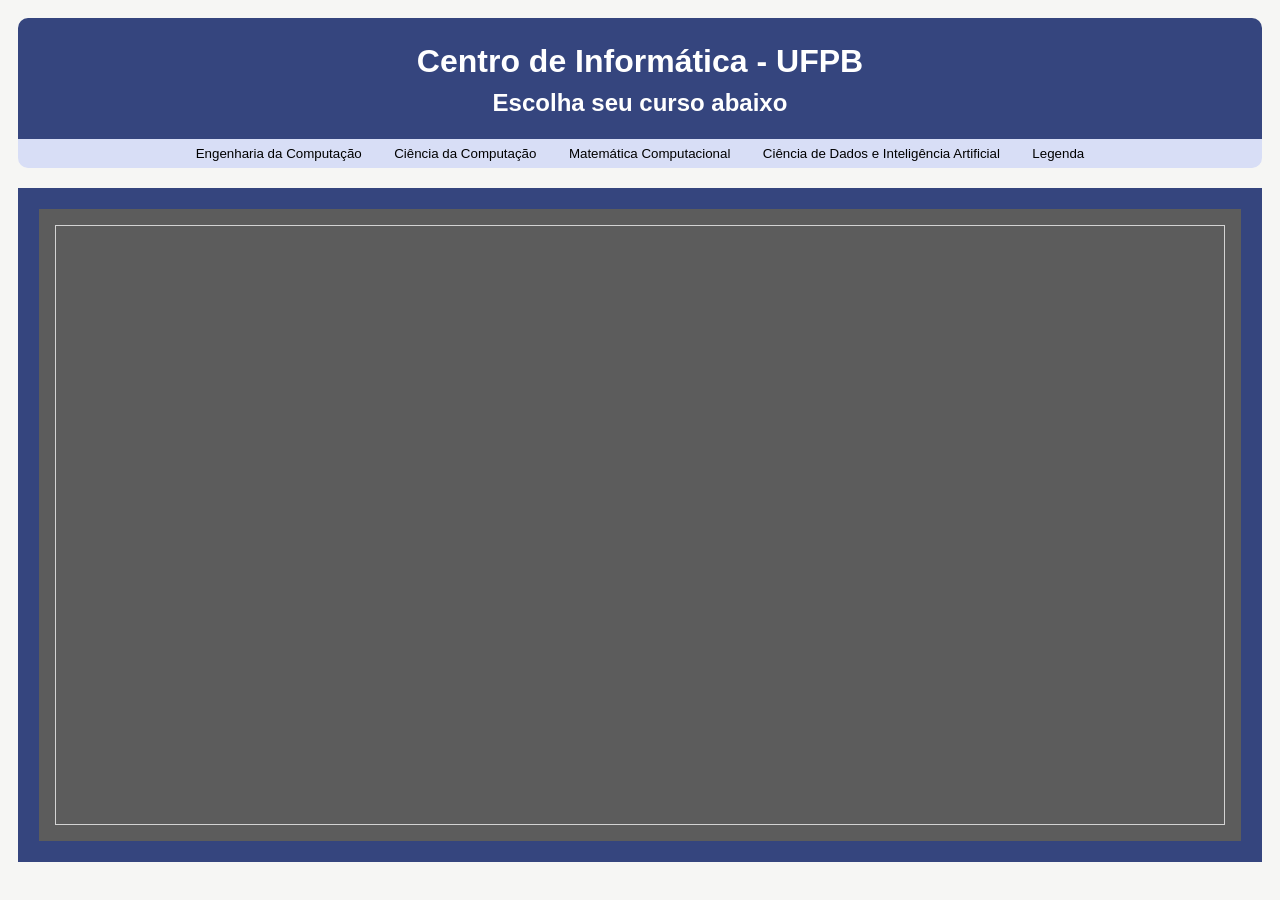
<file: index.html>
<!DOCTYPE html>
<html lang="pt-br">
    <head>
        <meta charset="UTF-8" />
        <meta name="viewport" content="width=device-width, initial-scale=1.0" />
        <script type="text/javascript" src="js/vis.min.js"></script>
        <link href="css/vis.min.css" rel="stylesheet" type="text/css"/>
        <link type="text/css" rel="stylesheet" href="css/site.css">
        <title>Grafo de dependências - CI UFPB</title>
    </head>

    <body>
        <div class="header">
            <h1>Centro de Informática - UFPB </h1>
            <h2 id="curso"></h2>
        
        </div>
        <div class="topnav">
            <button class="button radio" id="compt" onclick="mycall=false;changecompt();toggleButton(this);">Engenharia da Computação</button>
            <button class="button radio" id="cien" onclick="mycall=false;changecien();toggleButton(this);">Ciência da Computação</button> 
            <button class="button radio" id="mat" onclick="mycall=false;changemat();toggleButton(this);">Matemática Computacional</button> 
            <button class="button radio" id="dados" onclick="mycall=false;changedados();toggleButton(this);">Ciência de Dados e Inteligência Artificial</button> 
            <a href="#legenda">
                <button class="button radio">Legenda</button>
            </a>
        </div>
        <div class="row">
            <div class="rightcolumn">
              <div class="card">
                <div class="row">
                    <div class="infoBorder center">
                        <div id="mynetwork"></div>
                        <pre id="eventSpan" style="display:none"></pre>
                    </div>    
                  </div>
              </div>
            </div>
        </div>
        
        <div class="modal" id="legenda" tabindex="-1">
            <a href="#" class="modal__overlay" aria-label="Fechar"></a>
            <div class="modal__content">
                <div class="card">
                <h3>Legenda</h3>
                <ul>
                    <li>Cada coluna é referente a um período</li>
                    <li>Vermelho - Matéria não pode ser feita</li>
                    <li>Azul - Matéria pode ser feita</li>
                    <li>Verde - Matéria concluída</li>
                </ul>
                <h3>Dicas</h3>
                <ul>
                    <li>É Recomendado o uso através do computador.</li>
                    <li>Use o botão de rolagem para dar zoom e ter uma melhor visualização.</li>
                    <li>É possível marcar disciplinas mesmo sem ter os pré-requisitos necessários.</li>
                    <li>É possível reordenar as disciplinas no "eixo" do período, arrastando para cima ou para baixo.</li>
                    <li>Ao colocar o mouse em cima de uma disciplina, é possivel ver o nome e código.</li>
                    <li>Ao clicar e/ou arrastar uma disciplina, as arestas que incidem ascendem e são destacadas mostrando seus respectivos pré-requisitos.</li>
                 </ul>
                </div>
            </div>
        </div>

        <script type="text/javascript" src="js/compt.js"></script>
        <script type="text/javascript" src="js/cookie.js"></script>  
        <script type="text/javascript" src="js/graph.js"></script>
        <script type="text/javascript" src="js/cien.js"></script>
        <script type="text/javascript" src="js/mat.js"></script>
        <script type="text/javascript" src="js/dados.js"></script>
        <script type="text/javascript" src="js/index.js"></script>
    </body>
</html>
</file>
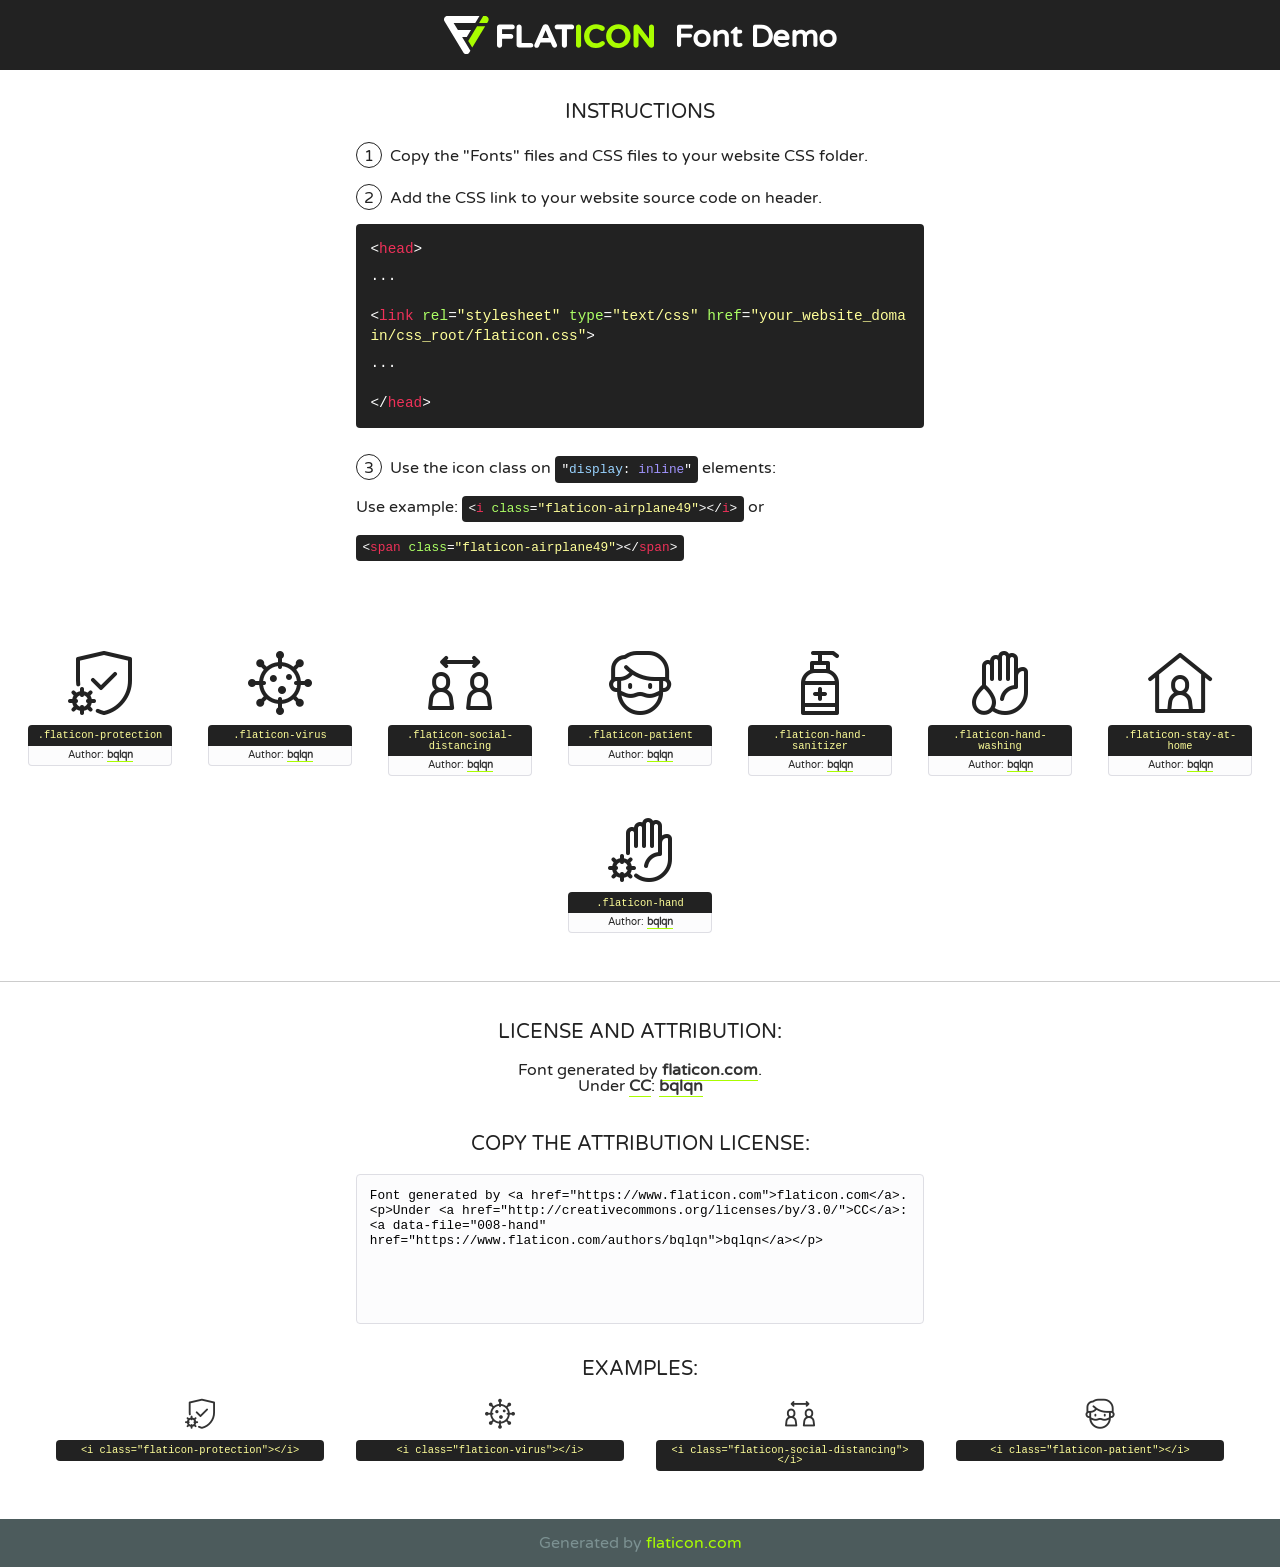
<file: Version 2.0/fonts/flaticon_/font/flaticon.html>
<!DOCTYPE html>
<!--
  Flaticon icon font: Flaticon
  Creation date: 30/07/2020 04:12
-->
<html>
<!DOCTYPE html>
<html>

<head>
    <title>Flaticon WebFont</title>
    <link href="http://fonts.googleapis.com/css?family=Varela+Round" rel="stylesheet" type="text/css" />
    <link rel="stylesheet" type="text/css" href="flaticon.css">
    <meta charset="UTF-8">
    <style>
    html, body, div, span, applet, object, iframe,
    h1, h2, h3, h4, h5, h6, p, blockquote, pre,
    a, abbr, acronym, address, big, cite, code,
    del, dfn, em, img, ins, kbd, q, s, samp,
    small, strike, strong, sub, sup, tt, var,
    b, u, i, center,
    dl, dt, dd, ol, ul, li,
    fieldset, form, label, legend,
    table, caption, tbody, tfoot, thead, tr, th, td,
    article, aside, canvas, details, embed, 
    figure, figcaption, footer, header, hgroup, 
    menu, nav, output, ruby, section, summary,
    time, mark, audio, video {
        margin: 0;
        padding: 0;
        border: 0;
        font-size: 100%;
        font: inherit;
        vertical-align: baseline;
    }
    /* HTML5 display-role reset for older browsers */
    article, aside, details, figcaption, figure, 
    footer, header, hgroup, menu, nav, section {
        display: block;
    }
    body {
        line-height: 1;
    }
    ol, ul {
        list-style: none;
    }
    blockquote, q {
        quotes: none;
    }
    blockquote:before, blockquote:after,
    q:before, q:after {
        content: '';
        content: none;
    }
    table {
        border-collapse: collapse;
        border-spacing: 0;
    }
    body {
        font-family: 'Varela Round', Helvetica, Arial, sans-serif;
        font-size: 16px;
        color: #222;
    }
    a {
        color: #333;
        border-bottom: 1px solid #a9fd00;
        font-weight: bold;
        text-decoration: none;
    }
    * {
        -moz-box-sizing: border-box;
        -webkit-box-sizing: border-box;
        box-sizing: border-box;
        margin: 0;
        padding: 0;
    }
    [class^="flaticon-"]:before, [class*=" flaticon-"]:before, [class^="flaticon-"]:after, [class*=" flaticon-"]:after {
        font-family: Flaticon;
        font-size: 30px;
        font-style: normal;
        margin-left: 20px;
        color: #333;
    }
    .wrapper {
        max-width: 600px;
        margin: auto;
        padding: 0 1em;
    }
    .title {
        font-size: 1.25em;
        text-align: center;
        margin-bottom: 1em;
        text-transform: uppercase;
    }
    header {
        text-align: center;
        background-color: #222;
        color: #fff;
        padding: 1em;
    }
    header .logo {
        width: 210px;
        height: 38px;
        display: inline-block;
        vertical-align: middle;
        margin-right: 1em;
        border: none;
    }
    header strong {
        font-size: 1.95em;
        font-weight: bold;
        vertical-align: middle;
        margin-top: 5px;
        display: inline-block;
    }
    .demo {
        margin: 2em auto;
        line-height: 1.25em;
    }
    .demo ul li {
        margin-bottom: 1em;
    }
    .demo ul li .num {
        color: #222;
        border-radius: 20px;
        display: inline-block;
        width: 26px;
        padding: 3px;
        height: 26px;
        text-align: center;
        margin-right: 0.5em;
        border: 1px solid #222;
    }
    .demo ul li code {
        background-color: #222;
        border-radius: 4px;
        padding: 0.25em 0.5em;
        display: inline-block;
        color: #fff;
        font-family: Consolas,Monaco,Lucida Console,Liberation Mono,DejaVu Sans Mono,Bitstream Vera Sans Mono,Courier New, monospace;
        font-weight: lighter;
        margin-top: 1em;
        font-size: 0.8em;
        word-break: break-all;
    }
    .demo ul li code.big {
        padding: 1em;
        font-size: 0.9em;
    }
    .demo ul li code .red {
        color: #EF3159;
    }
    .demo ul li code .green {
        color: #ACFF65;
    }
    .demo ul li code .yellow {
        color: #FFFF99;
    }
    .demo ul li code .blue {
        color: #99D3FF;
    }
    .demo ul li code .purple {
        color: #A295FF;
    }
    .demo ul li code .dots {
        margin-top: 0.5em;
        display: block;
    }
    #glyphs {
        border-bottom: 1px solid #ccc;
        padding: 2em 0;
        text-align: center;
    }
    .glyph {
        display: inline-block;
        width: 9em;
        margin: 1em;
        text-align: center;
        vertical-align: top;
        background: #FFF;
    }
    .glyph .glyph-icon {
        padding: 10px;
        display: block;
        font-family:"Flaticon";
        font-size: 64px;
        line-height: 1;
    }
    .glyph .glyph-icon:before {
        font-size: 64px;
        color: #222;
        margin-left: 0;
    }
    .class-name {
        font-size: 0.65em;
        background-color: #222;
        color: #fff;
        border-radius: 4px 4px 0 0;
        padding: 0.5em;
        color: #FFFF99;
        font-family: Consolas,Monaco,Lucida Console,Liberation Mono,DejaVu Sans Mono,Bitstream Vera Sans Mono,Courier New, monospace;
    }
    .author-name {
        font-size: 0.6em;
        background-color: #fcfcfd;
        border: 1px solid #DEDEE4;
        border-top: 0;
        border-radius: 0 0 4px 4px;
        padding: 0.5em;
    }
    .class-name:last-child {
        font-size: 10px;
        color:#888;
    }
    .class-name:last-child a {
        font-size: 10px;
        color:#555;
    }
    .class-name:last-child a:hover {
        color:#a9fd00;
    }
    .glyph > input {
        display: block;
        width: 100px;
        margin: 5px auto;
        text-align: center;
        font-size: 12px;
        cursor: text;
    }
    .glyph > input.icon-input {
        font-family:"Flaticon";
        font-size: 16px;
        margin-bottom: 10px;
    }
    .attribution .title {
        margin-top: 2em;
    }
    .attribution textarea {
        background-color: #fcfcfd;
        padding: 1em;
        border: none;
        box-shadow: none;
        border: 1px solid #DEDEE4;
        border-radius: 4px;
        resize: none;
        width: 100%;
        height: 150px;
        font-size: 0.8em;
        font-family: Consolas,Monaco,Lucida Console,Liberation Mono,DejaVu Sans Mono,Bitstream Vera Sans Mono,Courier New, monospace;
        -webkit-appearance: none;
    }
    .iconsuse {
        margin: 2em auto;
        text-align: center;
        max-width: 1200px;
    }
    .iconsuse:after {
        content: '';
        display: table;
        clear: both;
    }
    .iconsuse .image {
        float: left;
        width: 25%;
        padding: 0 1em;
    }
    .iconsuse .image p {
        margin-bottom: 1em;
    }
    .iconsuse .image span {
        display: block;
        font-size: 0.65em;
        background-color: #222;
        color: #fff;
        border-radius: 4px;
        padding: 0.5em;
        color: #FFFF99;
        margin-top: 1em;
        font-family: Consolas,Monaco,Lucida Console,Liberation Mono,DejaVu Sans Mono,Bitstream Vera Sans Mono,Courier New, monospace;
    }
    #footer {
        text-align: center;
        background-color: #4C5B5C;
        color: #7c9192;
        padding: 1em;
    }
    #footer a {
        border: none;
        color: #a9fd00;
        font-weight: normal;
    }
    @media (max-width: 960px) {
        .iconsuse .image {
            width: 50%;
        }
    }
    @media (max-width: 560px) {
        .iconsuse .image {
            width: 100%;
        }
    }
    </style>
</head>

<body class="characters-off">

    <header>
        <a href="https://www.flaticon.com" target="_blank" class="logo">
            <svg version="1.1" xmlns="http://www.w3.org/2000/svg" xmlns:xlink="http://www.w3.org/1999/xlink" xmlns:a="http://ns.adobe.com/AdobeSVGViewerExtensions/3.0/" viewBox="0 0 560.875 102.036" enable-background="new 0 0 560.875 102.036" xml:space="preserve">
                <defs>
                </defs>
                <g>
                    <g class="letters">
                        <path fill="#ffffff" d="M141.596,29.675c0-3.777,2.985-6.767,6.764-6.767h34.438c3.426,0,6.15,2.728,6.15,6.15
                        c0,3.43-2.724,6.149-6.15,6.149h-27.674v13.091h23.719c3.429,0,6.151,2.724,6.151,6.15c0,3.43-2.723,6.149-6.151,6.149h-23.719
                        v17.574c0,3.773-2.986,6.761-6.764,6.761c-3.779,0-6.764-2.989-6.764-6.761V29.675z"></path>
                        <path fill="#ffffff" d="M193.844,29.149c0-3.781,2.985-6.767,6.764-6.767c3.776,0,6.763,2.985,6.763,6.767v42.957h25.039
                        c3.426,0,6.149,2.726,6.149,6.153c0,3.425-2.723,6.15-6.149,6.15h-31.802c-3.779,0-6.764-2.986-6.764-6.768V29.149z"></path>
                        <path fill="#ffffff" d="M241.891,75.71l21.438-48.407c1.492-3.341,4.215-5.357,7.906-5.357h0.792
                        c3.686,0,6.323,2.017,7.815,5.357l21.439,48.407c0.436,0.967,0.701,1.845,0.701,2.723c0,3.602-2.809,6.501-6.414,6.501
                        c-3.161,0-5.269-1.845-6.499-4.655l-4.132-9.661h-27.059l-4.301,10.102c-1.144,2.631-3.426,4.214-6.237,4.214
                        c-3.517,0-6.24-2.81-6.24-6.325C241.1,77.64,241.451,76.677,241.891,75.71z M279.932,58.666l-8.521-20.297l-8.526,20.297H279.932
                        z"></path>
                        <path fill="#ffffff" d="M314.864,35.387H301.86c-3.429,0-6.239-2.813-6.239-6.238c0-3.429,2.811-6.24,6.239-6.24h39.533
                        c3.426,0,6.237,2.811,6.237,6.24c0,3.425-2.811,6.238-6.237,6.238h-13.001v42.785c0,3.773-2.99,6.761-6.764,6.761
                        c-3.779,0-6.764-2.989-6.764-6.761V35.387z"></path>
                        <path fill="#A9FD00" d="M352.615,29.149c0-3.781,2.985-6.767,6.767-6.767c3.774,0,6.761,2.985,6.761,6.767v49.024
                        c0,3.773-2.987,6.761-6.761,6.761c-3.781,0-6.767-2.989-6.767-6.761V29.149z"></path>
                        <path fill="#A9FD00" d="M374.132,53.836v-0.179c0-17.481,13.178-31.801,32.065-31.801c9.22,0,15.459,2.458,20.557,6.238
                        c1.402,1.054,2.637,2.985,2.637,5.357c0,3.692-2.985,6.59-6.681,6.59c-1.845,0-3.071-0.702-4.044-1.319
                        c-3.776-2.813-7.729-4.393-12.562-4.393c-10.364,0-17.831,8.611-17.831,19.154v0.173c0,10.542,7.291,19.329,17.831,19.329
                        c5.715,0,9.492-1.756,13.359-4.834c1.049-0.874,2.458-1.491,4.039-1.491c3.429,0,6.325,2.813,6.325,6.236
                        c0,2.106-1.056,3.78-2.282,4.834c-5.539,4.834-12.036,7.733-21.878,7.733C387.572,85.464,374.132,71.493,374.132,53.836z"></path>
                        <path fill="#A9FD00" d="M433.009,53.836v-0.179c0-17.481,13.79-31.801,32.766-31.801c18.981,0,32.592,14.143,32.592,31.628v0.173
                        c0,17.483-13.785,31.807-32.769,31.807C446.625,85.464,433.009,71.32,433.009,53.836z M484.224,53.836v-0.179
                        c0-10.539-7.725-19.326-18.626-19.326c-10.893,0-18.449,8.611-18.449,19.154v0.173c0,10.542,7.73,19.329,18.626,19.329
                        C476.676,72.986,484.224,64.378,484.224,53.836z"></path>
                        <path fill="#A9FD00" d="M506.233,29.321c0-3.774,2.99-6.763,6.767-6.763h1.401c3.252,0,5.183,1.583,7.029,3.953l26.093,34.265
                        V29.059c0-3.692,2.99-6.677,6.681-6.677c3.683,0,6.671,2.985,6.671,6.677v48.934c0,3.78-2.987,6.765-6.764,6.765h-0.436
                        c-3.257,0-5.188-1.581-7.034-3.953l-27.056-35.492v32.944c0,3.687-2.985,6.676-6.678,6.676c-3.683,0-6.673-2.989-6.673-6.676
                        V29.321z"></path>
                    </g>
                    <g class="insignia">
                        <path fill="#ffffff" d="M48.372,56.137h12.517l11.156-18.537H37.186L25.688,18.539h57.825L94.668,0H9.271
                        C5.925,0,2.842,1.801,1.198,4.716c-1.644,2.907-1.593,6.482,0.134,9.343l50.38,83.501c1.678,2.781,4.689,4.476,7.938,4.476
                        c3.246,0,6.257-1.695,7.935-4.476l2.898-4.804L48.372,56.137z"></path>
                        <g class="i">
                            <path fill="#A9FD00" d="M93.575,18.539h0.031v0.004l21.652,0.004l2.705-4.488c1.727-2.861,1.778-6.436,0.133-9.343
                            C116.454,1.801,113.371,0,110.026,0h-5.294L93.575,18.539z"></path>
                            <polygon fill="#A9FD00" points="88.291,27.356 64.725,66.486 75.519,84.404 109.942,27.356"></polygon>
                        </g>
                    </g>
                </g>
            </svg>
        </a>
        <strong>Font Demo</strong>
    </header>


    <section class="demo wrapper">

        <p class="title">Instructions</p>

        <ul>
            <li>
                <span class="num">1</span>Copy the "Fonts" files and CSS files to your website CSS folder.
            </li>
            <li>
                <span class="num">2</span>Add the CSS link to your website source code on header.
                <code class="big">
                    &lt;<span class="red">head</span>&gt;
                    <br/><span class="dots">...</span>
                    <br/>&lt;<span class="red">link</span> <span class="green">rel</span>=<span class="yellow">"stylesheet"</span> <span class="green">type</span>=<span class="yellow">"text/css"</span> <span class="green">href</span>=<span class="yellow">"your_website_domain/css_root/flaticon.css"</span>&gt;
                    <br/><span class="dots">...</span>
                    <br/>&lt;/<span class="red">head</span>&gt;
                </code>
            </li>

            <li>
                <p>
                    <span class="num">3</span>Use the icon class on <code>"<span class="blue">display</span>:<span class="purple"> inline</span>"</code> elements:
                    <br />
                    Use example: <code>&lt;<span class="red">i</span> <span class="green">class</span>=<span class="yellow">&quot;flaticon-airplane49&quot;</span>&gt;&lt;/<span class="red">i</span>&gt;</code> or <code>&lt;<span class="red">span</span> <span class="green">class</span>=<span class="yellow">&quot;flaticon-airplane49&quot;</span>&gt;&lt;/<span class="red">span</span>&gt;</code>
            </li>
        </ul>

    </section>




   <section id="glyphs">          
    
      
        <div class="glyph"><div class="glyph-icon flaticon-protection"></div>
            <div class="class-name">.flaticon-protection</div>
            <div class="author-name">Author: <a data-file="001-protection" href="https://www.flaticon.com/authors/bqlqn">bqlqn</a> </div> 
        </div>        
        
        <div class="glyph"><div class="glyph-icon flaticon-virus"></div>
            <div class="class-name">.flaticon-virus</div>
            <div class="author-name">Author: <a data-file="002-virus" href="https://www.flaticon.com/authors/bqlqn">bqlqn</a> </div> 
        </div>        
        
        <div class="glyph"><div class="glyph-icon flaticon-social-distancing"></div>
            <div class="class-name">.flaticon-social-distancing</div>
            <div class="author-name">Author: <a data-file="003-social-distancing" href="https://www.flaticon.com/authors/bqlqn">bqlqn</a> </div> 
        </div>        
        
        <div class="glyph"><div class="glyph-icon flaticon-patient"></div>
            <div class="class-name">.flaticon-patient</div>
            <div class="author-name">Author: <a data-file="004-patient" href="https://www.flaticon.com/authors/bqlqn">bqlqn</a> </div> 
        </div>        
        
        <div class="glyph"><div class="glyph-icon flaticon-hand-sanitizer"></div>
            <div class="class-name">.flaticon-hand-sanitizer</div>
            <div class="author-name">Author: <a data-file="005-hand-sanitizer" href="https://www.flaticon.com/authors/bqlqn">bqlqn</a> </div> 
        </div>        
        
        <div class="glyph"><div class="glyph-icon flaticon-hand-washing"></div>
            <div class="class-name">.flaticon-hand-washing</div>
            <div class="author-name">Author: <a data-file="006-hand-washing" href="https://www.flaticon.com/authors/bqlqn">bqlqn</a> </div> 
        </div>        
        
        <div class="glyph"><div class="glyph-icon flaticon-stay-at-home"></div>
            <div class="class-name">.flaticon-stay-at-home</div>
            <div class="author-name">Author: <a data-file="007-stay-at-home" href="https://www.flaticon.com/authors/bqlqn">bqlqn</a> </div> 
        </div>        
        
        <div class="glyph"><div class="glyph-icon flaticon-hand"></div>
            <div class="class-name">.flaticon-hand</div>
            <div class="author-name">Author: <a data-file="008-hand" href="https://www.flaticon.com/authors/bqlqn">bqlqn</a> </div> 
        </div>        
        

    </section>



    <section class="attribution wrapper"   style="text-align:center;">

      <div class="title">License and attribution:</div><div class="attrDiv">Font generated by <a href="https://www.flaticon.com">flaticon.com</a>. <div><p>Under <a href="http://creativecommons.org/licenses/by/3.0/">CC</a>: <a data-file="008-hand" href="https://www.flaticon.com/authors/bqlqn">bqlqn</a></p>  </div>
      </div>
      <div class="title">Copy the Attribution License:</div>

    <textarea onclick="this.focus();this.select();">Font generated by &lt;a href=&quot;https://www.flaticon.com&quot;&gt;flaticon.com&lt;/a&gt;. <p>Under <a href="http://creativecommons.org/licenses/by/3.0/">CC</a>: <a data-file="008-hand" href="https://www.flaticon.com/authors/bqlqn">bqlqn</a></p>  
     </textarea>

    </section>

    <section class="iconsuse">

          <div class="title">Examples:</div>            
             
            <div class="image">
                <p>
                    <i class="glyph-icon flaticon-protection"></i> 
                    <span>&lt;i class=&quot;flaticon-protection&quot;&gt;&lt;/i&gt;</span>
                </p>
            </div>
            
            <div class="image">
                <p>
                    <i class="glyph-icon flaticon-virus"></i> 
                    <span>&lt;i class=&quot;flaticon-virus&quot;&gt;&lt;/i&gt;</span>
                </p>
            </div>
            
            <div class="image">
                <p>
                    <i class="glyph-icon flaticon-social-distancing"></i> 
                    <span>&lt;i class=&quot;flaticon-social-distancing&quot;&gt;&lt;/i&gt;</span>
                </p>
            </div>
            
            <div class="image">
                <p>
                    <i class="glyph-icon flaticon-patient"></i> 
                    <span>&lt;i class=&quot;flaticon-patient&quot;&gt;&lt;/i&gt;</span>
                </p>
            </div>
                       
        </div>
                            
    </section>

<div id="footer">
    <div>Generated by <a href="https://www.flaticon.com">flaticon.com</a>
    </div>
</div>



</body>
</html>
</file>
<file: css/site.css>
* {
  box-sizing: border-box;
}

#mynetwork {
  width: 100%;
  height: 600px;
  border: 1px solid lightgray;
}


body {
  font-family: Arial;
  padding: 10px;
  background: #f6f6f4;
  background-size: 20px 20px;
  background-attachment: fixed;
}

h1 {
  font-family: "Open Sans Condensed", "Arial", sans-serif;
  font-size: 3em;
  margin: 0.3em;
  color: white;
}

h2 {
  font-family: "Open Sans Condensed", "Arial", sans-serif;
  margin: 0.3em;
  color: white;
}

h3 {
  font-family: Tahoma, "Helvetica Neue", Helvetica, Arial, sans-serif;
  font-size: 1em;
  margin: 0.2em;
  color: white;
}

.header {
  padding-top: 15px;
  padding-bottom: 15px;
  border-radius: 10px 10px 0px 0px;
  text-align: center;
  background: #35457e;
}

.header h1 {
  font-size: 2em;
  font-family: Tahoma, "Helvetica Neue", Helvetica, Arial, sans-serif;
}

.topnav {
  overflow: hidden;
  background-color: #d8def6;
  border-radius: 0px 0px 10px 10px;
  text-align: center;
}

.button {
  background-color: transparent;
  border: none;
  transition-duration: 0.4s;
  text-decoration: none;
  overflow: hidden;
  cursor: pointer;
  display: inline-block;
  margin:-2px;
  font-family: Tahoma, "Helvetica Neue", Helvetica, Arial, sans-serif;
  text-align: center;
  padding: 9px 16px;
}

.button:hover {
  opacity: 1;
  background-color: #667abf;
  color: white;
}

.button.focus {
  box-shadow: 0 0 0 0;
  border: 0 none;
  outline: 0;
  background-color: #35457e;
  color: white;
}

.leftcolumn {
  float: right;
  width: 20%;
  background-size: 20px 20px;
  padding-right: 20px;
  text-align: left;
}

.leftcolumn h3 {
  font-weight: bold;
  overflow: hidden;
  display: block;
  text-align: center;
  padding: 10px;
  text-decoration: none;
  margin-bottom: 0.1em;
}

.card {
  background-color: #35457e;
  padding: 5px;
  margin-top: 20px;
}

.row:after {
  content: "";
  display: table;
  clear: both;
}

.infoBorder {
  background-color: #5C5C5C;
  margin: 1em;
  padding: 1em;
}

ul {
  color: white;
  font-family: Tahoma, "Helvetica Neue", Helvetica, Arial, sans-serif;
  padding-inline-start: 30px;
}

.modal {
  display: none;
  text-align: left;
  backdrop-filter: blur(2px);
  position: fixed;
  top: 0;
  left: 0;
  width: 100%;
  height: 100%;
  background-color: rgba(0, 0, 0, 0.5);
  padding: 2rem;
  }
   
  .modal:target {
  display: flex;
  justify-content: space-around;
  align-items: center;
  }
   
  .modal__overlay {
  position: absolute;
  height: 100%;
  width: 100%;
  left: 0;
  top: 0;
  cursor: default;
  }
   
  .modal__content {
  min-width: auto;
  min-height: auto;
  position: relative;
  background-color: #35457e;
  padding: 2rem;
  border-radius: 7px;
  }
</file>
<file: Version 2.0/fonts/flaticon_/font/flaticon.css>
/*
  	Flaticon icon font: Flaticon
  	Creation date: 30/07/2020 04:12
  	*/

    @font-face {
      font-family: "Flaticon";
      src: url("./Flaticon.eot");
      src: url("./Flaticon.eot?#iefix") format("embedded-opentype"),
      url("./Flaticon.woff2") format("woff2"),
      url("./Flaticon.woff") format("woff"),
      url("./Flaticon.ttf") format("truetype"),
      url("./Flaticon.svg#Flaticon") format("svg");
      font-weight: normal;
      font-style: normal;
    }

    @media screen and (-webkit-min-device-pixel-ratio:0) {
      @font-face {
        font-family: "Flaticon";
        src: url("./Flaticon.svg#Flaticon") format("svg");
      }
    }

    [class^="flaticon-"]:before, [class*=" flaticon-"]:before,
    [class^="flaticon-"]:after, [class*=" flaticon-"]:after {   
      font-family: Flaticon;
      font-style: normal;
      font-weight: normal;
      font-variant: normal;
      text-transform: none;
      line-height: 1;

      /* Better Font Rendering =========== */
      -webkit-font-smoothing: antialiased;
      -moz-osx-font-smoothing: grayscale;
    }

    .flaticon-protection:before { content: "\f100"; }
    .flaticon-virus:before { content: "\f101"; }
    .flaticon-social-distancing:before { content: "\f102"; }
    .flaticon-patient:before { content: "\f103"; }
    .flaticon-hand-sanitizer:before { content: "\f104"; }
    .flaticon-hand-washing:before { content: "\f105"; }
    .flaticon-stay-at-home:before { content: "\f106"; }
    .flaticon-hand:before { content: "\f107"; }
</file>
<file: css/vis.min.css>
div.vis-color-picker {
  position:absolute;
  top: 0px;
  left: 30px;
  margin-top:-140px;
  margin-left:30px;
  width:310px;
  height:444px;
  z-index: 1;
  padding: 10px;
  border-radius:15px;
  background-color:#ffffff;
  display: none;
  box-shadow: rgba(0,0,0,0.5) 0px 0px 10px 0px;
}

div.vis-color-picker div.vis-arrow {
  position: absolute;
  top:147px;
  left:5px;
}

div.vis-color-picker div.vis-arrow::after,
div.vis-color-picker div.vis-arrow::before {
  right: 100%;
  top: 50%;
  border: solid transparent;
  content: " ";
  height: 0;
  width: 0;
  position: absolute;
  pointer-events: none;
}

div.vis-color-picker div.vis-arrow:after {
  border-color: rgba(255, 255, 255, 0);
  border-right-color: #ffffff;
  border-width: 30px;
  margin-top: -30px;
}

div.vis-color-picker div.vis-color {
  position:absolute;
  width: 289px;
  height: 289px;
  cursor: pointer;
}



div.vis-color-picker div.vis-brightness {
  position: absolute;
  top:313px;
}

div.vis-color-picker div.vis-opacity {
  position:absolute;
  top:350px;
}

div.vis-color-picker div.vis-selector {
  position:absolute;
  top:137px;
  left:137px;
  width:15px;
  height:15px;
  border-radius:15px;
  border:1px solid #ffffff;
  background: #4c4c4c; /* Old browsers */
  background: -moz-linear-gradient(top,  #4c4c4c 0%, #595959 12%, #666666 25%, #474747 39%, #2c2c2c 50%, #000000 51%, #111111 60%, #2b2b2b 76%, #1c1c1c 91%, #131313 100%); /* FF3.6+ */
  background: -webkit-gradient(linear, left top, left bottom, color-stop(0%,#4c4c4c), color-stop(12%,#595959), color-stop(25%,#666666), color-stop(39%,#474747), color-stop(50%,#2c2c2c), color-stop(51%,#000000), color-stop(60%,#111111), color-stop(76%,#2b2b2b), color-stop(91%,#1c1c1c), color-stop(100%,#131313)); /* Chrome,Safari4+ */
  background: -webkit-linear-gradient(top,  #4c4c4c 0%,#595959 12%,#666666 25%,#474747 39%,#2c2c2c 50%,#000000 51%,#111111 60%,#2b2b2b 76%,#1c1c1c 91%,#131313 100%); /* Chrome10+,Safari5.1+ */
  background: -o-linear-gradient(top,  #4c4c4c 0%,#595959 12%,#666666 25%,#474747 39%,#2c2c2c 50%,#000000 51%,#111111 60%,#2b2b2b 76%,#1c1c1c 91%,#131313 100%); /* Opera 11.10+ */
  background: -ms-linear-gradient(top,  #4c4c4c 0%,#595959 12%,#666666 25%,#474747 39%,#2c2c2c 50%,#000000 51%,#111111 60%,#2b2b2b 76%,#1c1c1c 91%,#131313 100%); /* IE10+ */
  background: linear-gradient(to bottom,  #4c4c4c 0%,#595959 12%,#666666 25%,#474747 39%,#2c2c2c 50%,#000000 51%,#111111 60%,#2b2b2b 76%,#1c1c1c 91%,#131313 100%); /* W3C */
  filter: progid:DXImageTransform.Microsoft.gradient( startColorstr='#4c4c4c', endColorstr='#131313',GradientType=0 ); /* IE6-9 */
}



div.vis-color-picker div.vis-new-color {
  position:absolute;
  width:140px;
  height:20px;
  border:1px solid rgba(0,0,0,0.1);
  border-radius:5px;
  top:380px;
  left:159px;
  text-align:right;
  padding-right:2px;
  font-size:10px;
  color:rgba(0,0,0,0.4);
  vertical-align:middle;
  line-height:20px;

}

div.vis-color-picker div.vis-initial-color {
  position:absolute;
  width:140px;
  height:20px;
  border:1px solid rgba(0,0,0,0.1);
  border-radius:5px;
  top:380px;
  left:10px;
  text-align:left;
  padding-left:2px;
  font-size:10px;
  color:rgba(0,0,0,0.4);
  vertical-align:middle;
  line-height:20px;
}

div.vis-color-picker div.vis-label {
  position:absolute;
  width:300px;
  left:10px;
}

div.vis-color-picker div.vis-label.vis-brightness {
  top:300px;
}

div.vis-color-picker div.vis-label.vis-opacity {
  top:338px;
}

div.vis-color-picker div.vis-button {
  position:absolute;
  width:68px;
  height:25px;
  border-radius:10px;
  vertical-align: middle;
  text-align:center;
  line-height: 25px;
  top:410px;
  border:2px solid #d9d9d9;
  background-color: #f7f7f7;
  cursor:pointer;
}

div.vis-color-picker div.vis-button.vis-cancel {
  /*border:2px solid #ff4e33;*/
  /*background-color: #ff7761;*/
  left:5px;
}
div.vis-color-picker div.vis-button.vis-load {
  /*border:2px solid #a153e6;*/
  /*background-color: #cb8dff;*/
  left:82px;
}
div.vis-color-picker div.vis-button.vis-apply {
  /*border:2px solid #4588e6;*/
  /*background-color: #82b6ff;*/
  left:159px;
}
div.vis-color-picker div.vis-button.vis-save {
  /*border:2px solid #45e655;*/
  /*background-color: #6dff7c;*/
  left:236px;
}


div.vis-color-picker input.vis-range {
  width: 290px;
  height:20px;
}

/* TODO: is this redundant?
div.vis-color-picker input.vis-range-brightness {
  width: 289px !important;
}


div.vis-color-picker input.vis-saturation-range {
  width: 289px !important;
}*/
div.vis-network div.vis-manipulation {
  box-sizing: content-box;

  border-width: 0;
  border-bottom: 1px;
  border-style:solid;
  border-color: #d6d9d8;
  background: #ffffff; /* Old browsers */
  background: -moz-linear-gradient(top,  #ffffff 0%, #fcfcfc 48%, #fafafa 50%, #fcfcfc 100%); /* FF3.6+ */
  background: -webkit-gradient(linear, left top, left bottom, color-stop(0%,#ffffff), color-stop(48%,#fcfcfc), color-stop(50%,#fafafa), color-stop(100%,#fcfcfc)); /* Chrome,Safari4+ */
  background: -webkit-linear-gradient(top,  #ffffff 0%,#fcfcfc 48%,#fafafa 50%,#fcfcfc 100%); /* Chrome10+,Safari5.1+ */
  background: -o-linear-gradient(top,  #ffffff 0%,#fcfcfc 48%,#fafafa 50%,#fcfcfc 100%); /* Opera 11.10+ */
  background: -ms-linear-gradient(top,  #ffffff 0%,#fcfcfc 48%,#fafafa 50%,#fcfcfc 100%); /* IE10+ */
  background: linear-gradient(to bottom,  #ffffff 0%,#fcfcfc 48%,#fafafa 50%,#fcfcfc 100%); /* W3C */
  filter: progid:DXImageTransform.Microsoft.gradient( startColorstr='#ffffff', endColorstr='#fcfcfc',GradientType=0 ); /* IE6-9 */

  padding-top:4px;
  position: absolute;
  left: 0;
  top: 0;
  width: 100%;
  height: 28px;
}

div.vis-network div.vis-edit-mode {
  position:absolute;
  left: 0;
  top: 5px;
  height: 30px;
}

/* FIXME: shouldn't the vis-close button be a child of the vis-manipulation div? */

div.vis-network div.vis-close {
  position:absolute;
  right: 0;
  top: 0;
  width: 30px;
  height: 30px;

  background-position: 20px 3px;
  background-repeat: no-repeat;
  background-image: url("img/network/cross.png");
  cursor: pointer;
  -webkit-touch-callout: none;
  -webkit-user-select: none;
  -khtml-user-select: none;
  -moz-user-select: none;
  -ms-user-select: none;
  user-select: none;
}

div.vis-network div.vis-close:hover {
  opacity: 0.6;
}

div.vis-network div.vis-manipulation div.vis-button,
div.vis-network div.vis-edit-mode div.vis-button {
  float:left;
  font-family: verdana;
  font-size: 12px;
  -moz-border-radius: 15px;
  border-radius: 15px;
  display:inline-block;
  background-position: 0px 0px;
  background-repeat:no-repeat;
  height:24px;
  margin-left: 10px;
  /*vertical-align:middle;*/
  cursor: pointer;
  padding: 0px 8px 0px 8px;
  -webkit-touch-callout: none;
  -webkit-user-select: none;
  -khtml-user-select: none;
  -moz-user-select: none;
  -ms-user-select: none;
  user-select: none;
}

div.vis-network div.vis-manipulation div.vis-button:hover {
  box-shadow: 1px 1px 8px rgba(0, 0, 0, 0.20);
}

div.vis-network div.vis-manipulation div.vis-button:active {
  box-shadow: 1px 1px 8px rgba(0, 0, 0, 0.50);
}

div.vis-network div.vis-manipulation div.vis-button.vis-back {
  background-image: url("img/network/backIcon.png");
}

div.vis-network div.vis-manipulation div.vis-button.vis-none:hover {
  box-shadow: 1px 1px 8px rgba(0, 0, 0, 0.0);
  cursor: default;
}
div.vis-network div.vis-manipulation div.vis-button.vis-none:active {
  box-shadow: 1px 1px 8px rgba(0, 0, 0, 0.0);
}
div.vis-network div.vis-manipulation div.vis-button.vis-none {
  padding: 0;
}
div.vis-network div.vis-manipulation div.notification {
  margin: 2px;
  font-weight: bold;
}

div.vis-network div.vis-manipulation div.vis-button.vis-add {
  background-image: url("img/network/addNodeIcon.png");
}

div.vis-network div.vis-manipulation div.vis-button.vis-edit,
div.vis-network div.vis-edit-mode div.vis-button.vis-edit {
  background-image: url("img/network/editIcon.png");
}

div.vis-network div.vis-edit-mode div.vis-button.vis-edit.vis-edit-mode {
  background-color: #fcfcfc;
  border: 1px solid #cccccc;
}

div.vis-network div.vis-manipulation div.vis-button.vis-connect {
  background-image: url("img/network/connectIcon.png");
}

div.vis-network div.vis-manipulation div.vis-button.vis-delete {
  background-image: url("img/network/deleteIcon.png");
}
/* top right bottom left */
div.vis-network div.vis-manipulation div.vis-label,
div.vis-network div.vis-edit-mode div.vis-label {
  margin: 0 0 0 23px;
  line-height: 25px;
}
div.vis-network div.vis-manipulation div.vis-separator-line {
  float:left;
  display:inline-block;
  width:1px;
  height:21px;
  background-color: #bdbdbd;
  margin: 0px 7px 0 15px; /*top right bottom left*/
}

/* TODO: is this redundant?
div.network-navigation_wrapper {
  position: absolute;
  left: 0;
  top: 0;
  width: 100%;
  height: 100%;
}
*/

div.vis-network div.vis-navigation div.vis-button {
    width:34px;
    height:34px;
    -moz-border-radius: 17px;
    border-radius: 17px;
    position:absolute;
    display:inline-block;
    background-position: 2px 2px;
    background-repeat:no-repeat;
    cursor: pointer;
    -webkit-touch-callout: none;
    -webkit-user-select: none;
    -khtml-user-select: none;
    -moz-user-select: none;
    -ms-user-select: none;
    user-select: none;
}

div.vis-network div.vis-navigation div.vis-button:hover {
    box-shadow: 0 0 3px 3px rgba(56, 207, 21, 0.30);
}

div.vis-network div.vis-navigation div.vis-button:active {
    box-shadow: 0 0 1px 3px rgba(56, 207, 21, 0.95);
}

div.vis-network div.vis-navigation div.vis-button.vis-up {
    background-image: url("img/network/upArrow.png");
    bottom:50px;
    left:55px;
}
div.vis-network div.vis-navigation div.vis-button.vis-down {
    background-image: url("img/network/downArrow.png");
    bottom:10px;
    left:55px;
}
div.vis-network div.vis-navigation div.vis-button.vis-left {
    background-image: url("img/network/leftArrow.png");
    bottom:10px;
    left:15px;
}
div.vis-network div.vis-navigation div.vis-button.vis-right {
    background-image: url("img/network/rightArrow.png");
    bottom:10px;
    left:95px;
}
div.vis-network div.vis-navigation div.vis-button.vis-zoomIn {
    background-image: url("img/network/plus.png");
    bottom:10px;
    right:15px;
}
div.vis-network div.vis-navigation div.vis-button.vis-zoomOut {
    background-image: url("img/network/minus.png");
    bottom:10px;
    right:55px;
}
div.vis-network div.vis-navigation div.vis-button.vis-zoomExtends {
    background-image: url("img/network/zoomExtends.png");
    bottom:50px;
    right:15px;
}
.vis .overlay {
  position: absolute;
  top: 0;
  left: 0;
  width: 100%;
  height: 100%;

  /* Must be displayed above for example selected Timeline items */
  z-index: 10;
}

.vis-active {
  box-shadow: 0 0 10px #86d5f8;
}

/* override some bootstrap styles screwing up the timelines css */

.vis [class*="span"] {
  min-height: 0;
  width: auto;
}

div.vis-configuration {
    position:relative;
    display:block;
    float:left;
    font-size:12px;
}

div.vis-configuration-wrapper {
    display:block;
    width:700px;
}

div.vis-configuration-wrapper::after {
  clear: both;
  content: "";
  display: block;
}

div.vis-configuration.vis-config-option-container{
    display:block;
    width:495px;
    background-color: #ffffff;
    border:2px solid #f7f8fa;
    border-radius:4px;
    margin-top:20px;
    left:10px;
    padding-left:5px;
}

div.vis-configuration.vis-config-button{
    display:block;
    width:495px;
    height:25px;
    vertical-align: middle;
    line-height:25px;
    background-color: #f7f8fa;
    border:2px solid #ceced0;
    border-radius:4px;
    margin-top:20px;
    left:10px;
    padding-left:5px;
    cursor: pointer;
    margin-bottom:30px;
}

div.vis-configuration.vis-config-button.hover{
    background-color: #4588e6;
    border:2px solid #214373;
    color:#ffffff;
}

div.vis-configuration.vis-config-item{
    display:block;
    float:left;
    width:495px;
    height:25px;
    vertical-align: middle;
    line-height:25px;
}


div.vis-configuration.vis-config-item.vis-config-s2{
    left:10px;
    background-color: #f7f8fa;
    padding-left:5px;
    border-radius:3px;
}
div.vis-configuration.vis-config-item.vis-config-s3{
    left:20px;
    background-color: #e4e9f0;
    padding-left:5px;
    border-radius:3px;
}
div.vis-configuration.vis-config-item.vis-config-s4{
    left:30px;
    background-color: #cfd8e6;
    padding-left:5px;
    border-radius:3px;
}

div.vis-configuration.vis-config-header{
    font-size:18px;
    font-weight: bold;
}

div.vis-configuration.vis-config-label{
    width:120px;
    height:25px;
    line-height: 25px;
}

div.vis-configuration.vis-config-label.vis-config-s3{
    width:110px;
}
div.vis-configuration.vis-config-label.vis-config-s4{
    width:100px;
}

div.vis-configuration.vis-config-colorBlock{
    top:1px;
    width:30px;
    height:19px;
    border:1px solid #444444;
    border-radius:2px;
    padding:0px;
    margin:0px;
    cursor:pointer;
}

input.vis-configuration.vis-config-checkbox {
    left:-5px;
}


input.vis-configuration.vis-config-rangeinput{
    position:relative;
    top:-5px;
    width:60px;
    /*height:13px;*/
    padding:1px;
    margin:0;
    pointer-events:none;
}

input.vis-configuration.vis-config-range{
    /*removes default webkit styles*/
    -webkit-appearance: none;

    /*fix for FF unable to apply focus style bug */
    border: 0px solid white;
    background-color:rgba(0,0,0,0);

    /*required for proper track sizing in FF*/
    width: 300px;
    height:20px;
}
input.vis-configuration.vis-config-range::-webkit-slider-runnable-track {
    width: 300px;
    height: 5px;
    background: #dedede; /* Old browsers */
    background: -moz-linear-gradient(top,  #dedede 0%, #c8c8c8 99%); /* FF3.6+ */
    background: -webkit-gradient(linear, left top, left bottom, color-stop(0%,#dedede), color-stop(99%,#c8c8c8)); /* Chrome,Safari4+ */
    background: -webkit-linear-gradient(top,  #dedede 0%,#c8c8c8 99%); /* Chrome10+,Safari5.1+ */
    background: -o-linear-gradient(top, #dedede 0%, #c8c8c8 99%); /* Opera 11.10+ */
    background: -ms-linear-gradient(top,  #dedede 0%,#c8c8c8 99%); /* IE10+ */
    background: linear-gradient(to bottom,  #dedede 0%,#c8c8c8 99%); /* W3C */
    filter: progid:DXImageTransform.Microsoft.gradient( startColorstr='#dedede', endColorstr='#c8c8c8',GradientType=0 ); /* IE6-9 */

    border: 1px solid #999999;
    box-shadow: #aaaaaa 0px 0px 3px 0px;
    border-radius: 3px;
}
input.vis-configuration.vis-config-range::-webkit-slider-thumb {
    -webkit-appearance: none;
    border: 1px solid #14334b;
    height: 17px;
    width: 17px;
    border-radius: 50%;
    background: #3876c2; /* Old browsers */
    background: -moz-linear-gradient(top,  #3876c2 0%, #385380 100%); /* FF3.6+ */
    background: -webkit-gradient(linear, left top, left bottom, color-stop(0%,#3876c2), color-stop(100%,#385380)); /* Chrome,Safari4+ */
    background: -webkit-linear-gradient(top,  #3876c2 0%,#385380 100%); /* Chrome10+,Safari5.1+ */
    background: -o-linear-gradient(top,  #3876c2 0%,#385380 100%); /* Opera 11.10+ */
    background: -ms-linear-gradient(top,  #3876c2 0%,#385380 100%); /* IE10+ */
    background: linear-gradient(to bottom,  #3876c2 0%,#385380 100%); /* W3C */
    filter: progid:DXImageTransform.Microsoft.gradient( startColorstr='#3876c2', endColorstr='#385380',GradientType=0 ); /* IE6-9 */
    box-shadow: #111927 0px 0px 1px 0px;
    margin-top: -7px;
}
input.vis-configuration.vis-config-range:focus {
    outline: none;
}
input.vis-configuration.vis-config-range:focus::-webkit-slider-runnable-track {
    background: #9d9d9d; /* Old browsers */
    background: -moz-linear-gradient(top, #9d9d9d 0%, #c8c8c8 99%); /* FF3.6+ */
    background: -webkit-gradient(linear, left top, left bottom, color-stop(0%,#9d9d9d), color-stop(99%,#c8c8c8)); /* Chrome,Safari4+ */
    background: -webkit-linear-gradient(top,  #9d9d9d 0%,#c8c8c8 99%); /* Chrome10+,Safari5.1+ */
    background: -o-linear-gradient(top,  #9d9d9d 0%,#c8c8c8 99%); /* Opera 11.10+ */
    background: -ms-linear-gradient(top,  #9d9d9d 0%,#c8c8c8 99%); /* IE10+ */
    background: linear-gradient(to bottom,  #9d9d9d 0%,#c8c8c8 99%); /* W3C */
    filter: progid:DXImageTransform.Microsoft.gradient( startColorstr='#9d9d9d', endColorstr='#c8c8c8',GradientType=0 ); /* IE6-9 */
}

input.vis-configuration.vis-config-range::-moz-range-track {
    width: 300px;
    height: 10px;
    background: #dedede; /* Old browsers */
    background: -moz-linear-gradient(top,  #dedede 0%, #c8c8c8 99%); /* FF3.6+ */
    background: -webkit-gradient(linear, left top, left bottom, color-stop(0%,#dedede), color-stop(99%,#c8c8c8)); /* Chrome,Safari4+ */
    background: -webkit-linear-gradient(top,  #dedede 0%,#c8c8c8 99%); /* Chrome10+,Safari5.1+ */
    background: -o-linear-gradient(top, #dedede 0%, #c8c8c8 99%); /* Opera 11.10+ */
    background: -ms-linear-gradient(top,  #dedede 0%,#c8c8c8 99%); /* IE10+ */
    background: linear-gradient(to bottom,  #dedede 0%,#c8c8c8 99%); /* W3C */
    filter: progid:DXImageTransform.Microsoft.gradient( startColorstr='#dedede', endColorstr='#c8c8c8',GradientType=0 ); /* IE6-9 */

    border: 1px solid #999999;
    box-shadow: #aaaaaa 0px 0px 3px 0px;
    border-radius: 3px;
}
input.vis-configuration.vis-config-range::-moz-range-thumb {
    border: none;
    height: 16px;
    width: 16px;

    border-radius: 50%;
    background:  #385380;
}

/*hide the outline behind the border*/
input.vis-configuration.vis-config-range:-moz-focusring{
    outline: 1px solid white;
    outline-offset: -1px;
}

input.vis-configuration.vis-config-range::-ms-track {
    width: 300px;
    height: 5px;

    /*remove bg colour from the track, we'll use ms-fill-lower and ms-fill-upper instead */
    background: transparent;

    /*leave room for the larger thumb to overflow with a transparent border */
    border-color: transparent;
    border-width: 6px 0;

    /*remove default tick marks*/
    color: transparent;
}
input.vis-configuration.vis-config-range::-ms-fill-lower {
    background: #777;
    border-radius: 10px;
}
input.vis-configuration.vis-config-range::-ms-fill-upper {
    background: #ddd;
    border-radius: 10px;
}
input.vis-configuration.vis-config-range::-ms-thumb {
    border: none;
    height: 16px;
    width: 16px;
    border-radius: 50%;
    background:  #385380;
}
input.vis-configuration.vis-config-range:focus::-ms-fill-lower {
    background: #888;
}
input.vis-configuration.vis-config-range:focus::-ms-fill-upper {
    background: #ccc;
}

.vis-configuration-popup {
    position: absolute;
    background: rgba(57, 76, 89, 0.85);
    border: 2px solid #f2faff;
    line-height:30px;
    height:30px;
    width:150px;
    text-align:center;
    color: #ffffff;
    font-size:14px;
    border-radius:4px;
    -webkit-transition: opacity 0.3s ease-in-out;
    -moz-transition: opacity 0.3s ease-in-out;
    transition: opacity 0.3s ease-in-out;
}
.vis-configuration-popup:after, .vis-configuration-popup:before {
    left: 100%;
    top: 50%;
    border: solid transparent;
    content: " ";
    height: 0;
    width: 0;
    position: absolute;
    pointer-events: none;
}

.vis-configuration-popup:after {
    border-color: rgba(136, 183, 213, 0);
    border-left-color: rgba(57, 76, 89, 0.85);
    border-width: 8px;
    margin-top: -8px;
}
.vis-configuration-popup:before {
    border-color: rgba(194, 225, 245, 0);
    border-left-color: #f2faff;
    border-width: 12px;
    margin-top: -12px;
}
div.vis-tooltip {
  position: absolute;
  visibility: hidden;
  padding: 5px;
  white-space: nowrap;

  font-family: verdana;
  font-size:14px;
  color:#000000;
  background-color: #f5f4ed;

  -moz-border-radius: 3px;
  -webkit-border-radius: 3px;
  border-radius: 3px;
  border: 1px solid #808074;

  box-shadow: 3px 3px 10px rgba(0, 0, 0, 0.2);
  pointer-events: none;

  z-index: 5;
}
</file>
